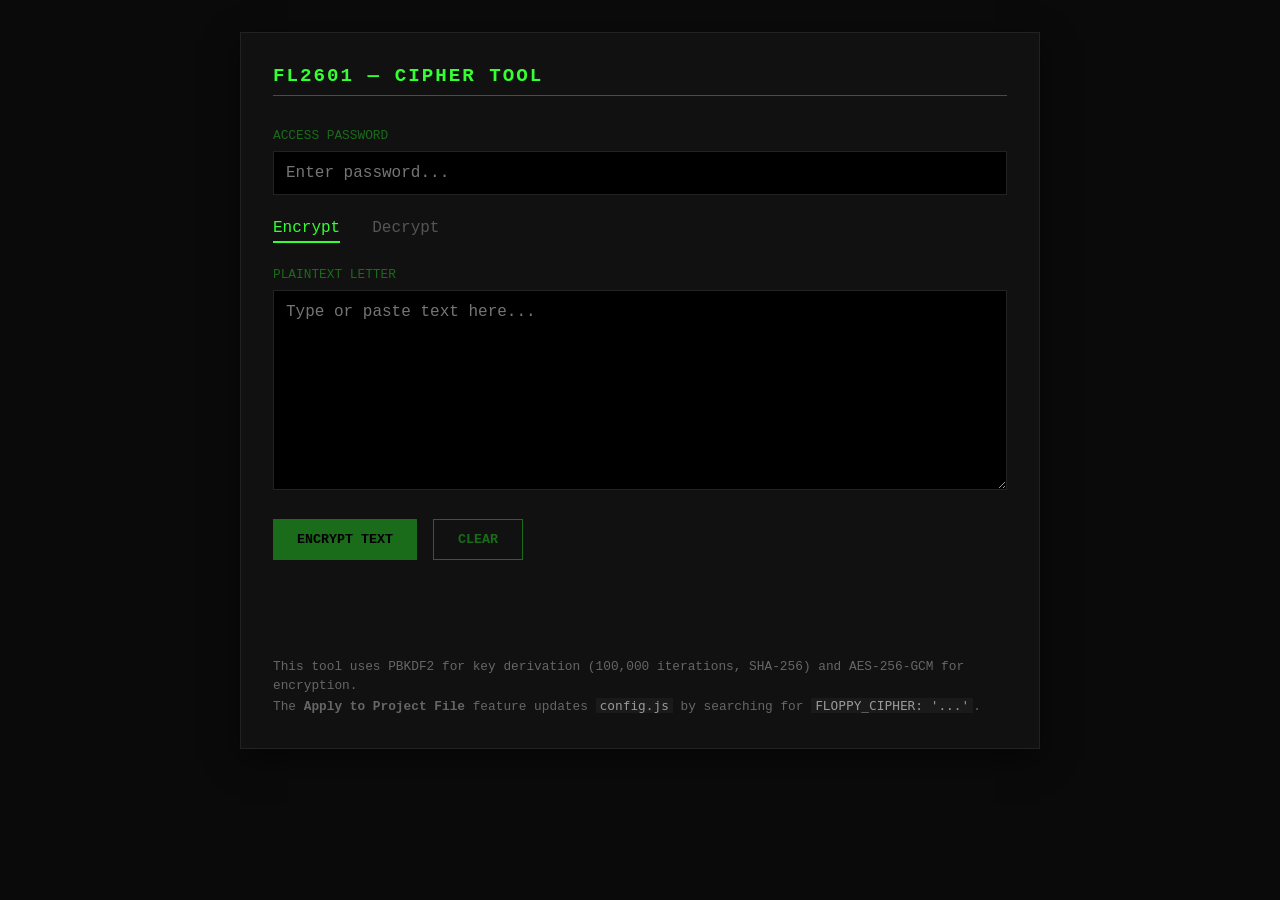
<file: encrypt.html>
<!DOCTYPE html>
<html lang="en">
<head>
  <meta charset="UTF-8">
  <meta name="viewport" content="width=device-width, initial-scale=1.0">
  <title>FL2601 — Cipher Tool</title>
  <style>
    :root {
      --green: #33ff33;
      --green-hi: #99ff99;
      --green-lo: #1a6b1a;
      --bg: #0a0a0a;
      --panel-bg: #111;
      --border: #222;
      --text: #ccc;
    }

    * { box-sizing: border-box; margin: 0; padding: 0; }

    body {
      background: var(--bg);
      color: var(--text);
      font-family: 'Courier New', Courier, monospace;
      display: flex;
      flex-direction: column;
      align-items: center;
      min-height: 100vh;
      padding: 2rem 1rem;
    }

    .container {
      max-width: 800px;
      width: 100%;
      background: var(--panel-bg);
      border: 1px solid var(--border);
      padding: 2rem;
      box-shadow: 0 10px 30px rgba(0,0,0,0.5);
    }

    h1 {
      color: var(--green);
      font-size: 1.2rem;
      margin-bottom: 2rem;
      text-transform: uppercase;
      letter-spacing: 2px;
      border-bottom: 1px solid var(--green-lo);
      padding-bottom: 0.5rem;
    }

    .field {
      margin-bottom: 1.5rem;
    }

    label {
      display: block;
      color: var(--green-lo);
      font-size: 0.8rem;
      margin-bottom: 0.5rem;
      text-transform: uppercase;
    }

    input[type="password"],
    input[type="text"],
    textarea {
      width: 100%;
      background: #000;
      border: 1px solid var(--border);
      color: var(--green-hi);
      padding: 0.75rem;
      font-family: inherit;
      font-size: 1rem;
      outline: none;
      transition: border-color 0.2s;
    }

    input:focus, textarea:focus {
      border-color: var(--green-lo);
    }

    textarea {
      height: 200px;
      resize: vertical;
    }

    .buttons {
      display: flex;
      gap: 1rem;
      flex-wrap: wrap;
      margin-bottom: 2rem;
    }

    button {
      background: var(--green-lo);
      color: #000;
      border: none;
      padding: 0.75rem 1.5rem;
      font-family: inherit;
      font-weight: bold;
      cursor: pointer;
      text-transform: uppercase;
      transition: all 0.2s;
    }

    button:hover:not(:disabled) {
      background: var(--green);
      box-shadow: 0 0 10px var(--green-lo);
    }

    button:disabled {
      background: #222;
      color: #444;
      cursor: not-allowed;
    }

    button.secondary {
      background: transparent;
      border: 1px solid var(--green-lo);
      color: var(--green-lo);
    }

    button.secondary:hover:not(:disabled) {
      border-color: var(--green);
      color: var(--green);
    }

    #output-area {
      margin-top: 2rem;
      display: none;
    }

    .output-header {
      display: flex;
      justify-content: space-between;
      align-items: center;
      margin-bottom: 0.5rem;
    }

    #result-text {
      background: #050505;
      border: 1px solid var(--green-lo);
      color: var(--green);
      padding: 1rem;
      white-space: pre-wrap;
      word-break: break-all;
      font-size: 0.9rem;
      max-height: 300px;
      overflow-y: auto;
    }

    .status {
      margin-top: 1rem;
      font-size: 0.9rem;
      min-height: 1.2em;
    }

    .status.error { color: #ff4444; }
    .status.ok { color: var(--green); }

    .instructions {
      margin-top: 3rem;
      font-size: 0.8rem;
      color: #666;
      line-height: 1.5;
    }

    .instructions code {
      color: #999;
      background: #1a1a1a;
      padding: 0 4px;
    }

    .tab-nav {
      display: flex;
      gap: 2rem;
      margin-bottom: 1.5rem;
    }

    .tab {
      cursor: pointer;
      padding-bottom: 0.25rem;
      border-bottom: 2px solid transparent;
      color: #555;
    }

    .tab.active {
      color: var(--green);
      border-bottom-color: var(--green);
    }

  </style>
</head>
<body>

  <div class="container">
    <h1>FL2601 — Cipher Tool</h1>

    <div class="field">
      <label for="pass">Access Password</label>
      <input type="password" id="pass" placeholder="Enter password...">
    </div>

    <div class="tab-nav">
      <div class="tab active" onclick="setMode('encrypt')">Encrypt</div>
      <div class="tab" onclick="setMode('decrypt')">Decrypt</div>
    </div>

    <div class="field">
      <label id="input-label" for="input-text">Plaintext Letter</label>
      <textarea id="input-text" placeholder="Type or paste text here..."></textarea>
    </div>

    <div class="buttons">
      <button id="btn-action" onclick="process()">Encrypt Text</button>
      <button class="secondary" onclick="clearAll()">Clear</button>
    </div>

    <div id="output-area">
      <div class="output-header">
        <label>Result</label>
        <button class="secondary" style="padding: 0.25rem 0.75rem; font-size: 0.7rem;" onclick="copyResult()">Copy to Clipboard</button>
      </div>
      <div id="result-text"></div>

      <div class="buttons" style="margin-top: 1.5rem;">
        <button id="btn-patch" class="secondary" onclick="patchFile()">Apply to Project File...</button>
      </div>
    </div>

    <div id="status" class="status"></div>

    <div class="instructions">
      <p>This tool uses PBKDF2 for key derivation (100,000 iterations, SHA-256) and AES-256-GCM for encryption.</p>
      <p>The <strong>Apply to Project File</strong> feature updates <code>config.js</code> by searching for <code>FLOPPY_CIPHER: '...'</code>.</p>
    </div>
  </div>

  <script>
    let mode = 'encrypt';
    let lastResult = '';

    function setMode(m) {
      mode = m;
      document.querySelectorAll('.tab').forEach(t => t.classList.remove('active'));
      event.target.classList.add('active');

      document.getElementById('input-label').textContent = mode === 'encrypt' ? 'Plaintext Letter' : 'Ciphertext (Base64)';
      document.getElementById('btn-action').textContent = mode === 'encrypt' ? 'Encrypt Text' : 'Decrypt Text';
      document.getElementById('input-text').placeholder = mode === 'encrypt' ? 'Type or paste text here...' : 'Paste base64 ciphertext here...';

      // Hide output when switching modes to avoid confusion
      document.getElementById('output-area').style.display = 'none';
      setStatus('');
    }

    function setStatus(msg, type = '') {
      const s = document.getElementById('status');
      s.textContent = msg;
      s.className = 'status ' + type;
    }

    function clearAll() {
      document.getElementById('pass').value = '';
      document.getElementById('input-text').value = '';
      document.getElementById('output-area').style.display = 'none';
      setStatus('');
      lastResult = '';
    }

    async function process() {
      const pass = document.getElementById('pass').value;
      const text = document.getElementById('input-text').value;

      if (!pass) return setStatus('Password required.', 'error');
      if (!text) return setStatus('Input text required.', 'error');

      setStatus('Processing...');

      try {
        if (mode === 'encrypt') {
          lastResult = await encrypt(text, pass);
        } else {
          lastResult = await decrypt(text, pass);
        }

        document.getElementById('result-text').textContent = lastResult;
        document.getElementById('output-area').style.display = 'block';
        setStatus(mode === 'encrypt' ? 'Encryption successful.' : 'Decryption successful.', 'ok');
      } catch (e) {
        setStatus(e.message, 'error');
        document.getElementById('output-area').style.display = 'none';
      }
    }

    async function encrypt(plaintext, password) {
      const salt = crypto.getRandomValues(new Uint8Array(16));
      const iv   = crypto.getRandomValues(new Uint8Array(12));

      const keyMaterial = await crypto.subtle.importKey(
        'raw', new TextEncoder().encode(password), 'PBKDF2', false, ['deriveKey']
      );
      const key = await crypto.subtle.deriveKey(
        { name: 'PBKDF2', salt, iterations: 100000, hash: 'SHA-256' },
        keyMaterial,
        { name: 'AES-GCM', length: 256 },
        false,
        ['encrypt']
      );

      const ct = await crypto.subtle.encrypt({ name: 'AES-GCM', iv }, key, new TextEncoder().encode(plaintext));
      const blob = new Uint8Array(16 + 12 + ct.byteLength);
      blob.set(salt, 0);
      blob.set(iv,   16);
      blob.set(new Uint8Array(ct), 28);

      return btoa(String.fromCharCode(...blob));
    }

    async function decrypt(ciphertext, password) {
      try {
        const blob = Uint8Array.from(atob(ciphertext), c => c.charCodeAt(0));
        const salt = blob.slice(0, 16);
        const iv   = blob.slice(16, 28);
        const ct   = blob.slice(28);

        const keyMaterial = await crypto.subtle.importKey(
          'raw', new TextEncoder().encode(password), 'PBKDF2', false, ['deriveKey']
        );
        const key = await crypto.subtle.deriveKey(
          { name: 'PBKDF2', salt, iterations: 100000, hash: 'SHA-256' },
          keyMaterial,
          { name: 'AES-GCM', length: 256 },
          false,
          ['decrypt']
        );

        const pt = await crypto.subtle.decrypt({ name: 'AES-GCM', iv }, key, ct);
        return new TextDecoder().decode(pt);
      } catch (e) {
        throw new Error('Decryption failed. Check password and ciphertext.');
      }
    }

    function copyResult() {
      navigator.clipboard.writeText(lastResult);
      const btn = event.target;
      const original = btn.textContent;
      btn.textContent = 'Copied!';
      setTimeout(() => btn.textContent = original, 2000);
    }

    async function patchFile() {
      if (!lastResult || mode !== 'encrypt') {
        return setStatus('Only encrypted output can be applied to project files.', 'error');
      }

      let fileHandle;
      try {
        [fileHandle] = await window.showOpenFilePicker({
          types: [{ description: 'Config/Source File', accept: { 'text/javascript': ['.js'], 'text/html': ['.html'] } }],
          multiple: false,
        });
      } catch { return; }

      try {
        const file = await fileHandle.getFile();
        const text = await file.text();

        // Match FLOPPY_CIPHER: '...' or FLOPPY_CIPHER = '...' or "..."
        const updated = text.replace(
          /(FLOPPY_CIPHER\s*[:=]\s*['"])[^'"]*(['"])/,
          `$1${lastResult}$2`
        );

        if (updated === text) {
          setStatus(`Couldn't find FLOPPY_CIPHER in ${fileHandle.name}.`, 'error');
          return;
        }

        const writable = await fileHandle.createWritable();
        await writable.write(updated);
        await writable.close();

        setStatus(`Successfully patched ${fileHandle.name}`, 'ok');
      } catch (e) {
        setStatus('Patch failed: ' + e.message, 'error');
      }
    }
  </script>
</body>
</html>
</file>
